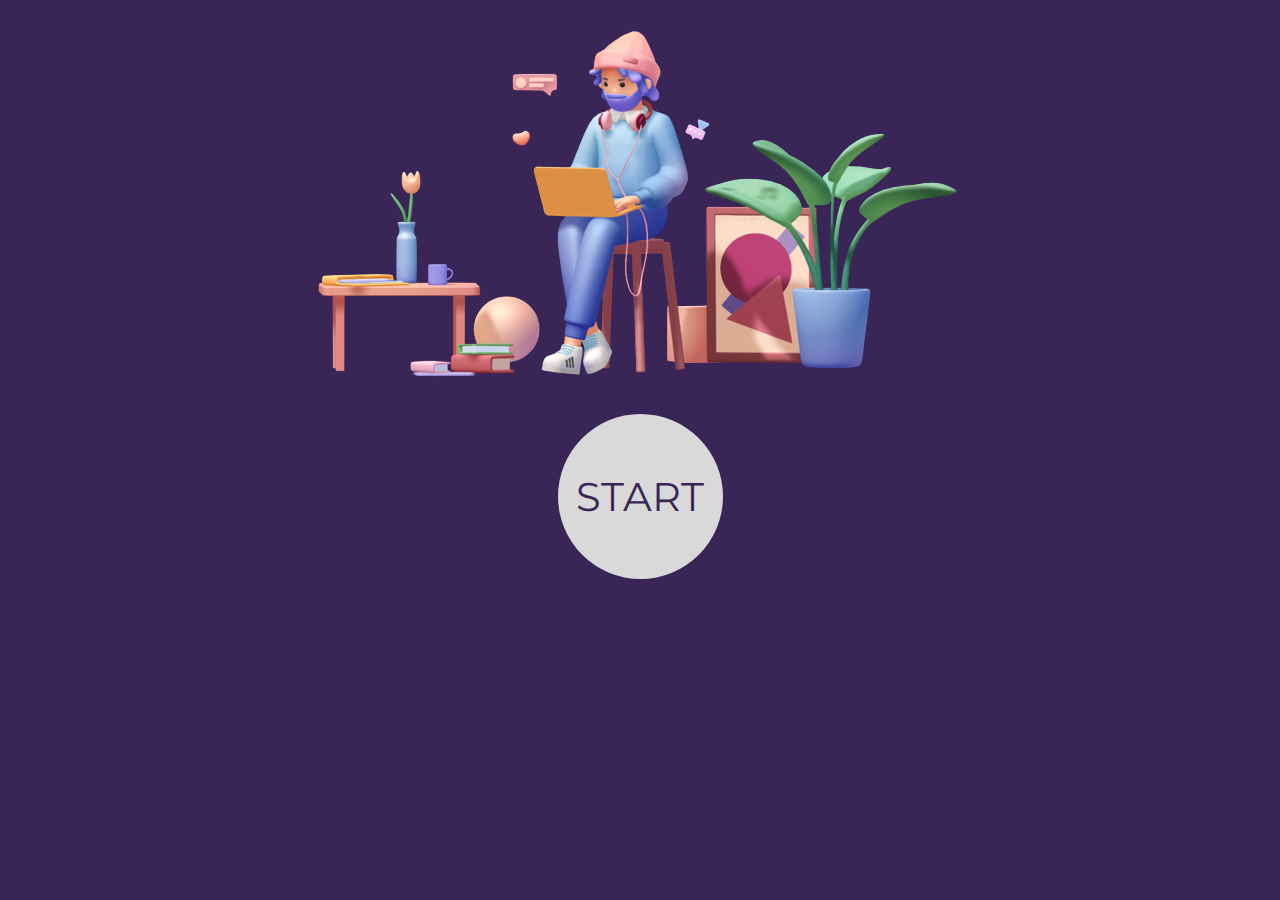
<file: Portfolio Assignment/index.html>
<!DOCTYPE html>
<html lang="en">
<head>
    <meta charset="UTF-8">
    <meta http-equiv="X-UA-Compatible" content="IE=edge">
    <meta name="viewport" content="width=device-width, initial-scale=1.0">
    <link rel="stylesheet" href="style.css">
    <title>Start</title>
</head>
<body class="start_body">
    <main class="start">
        <img src="./assets/images/avatar.png" alt="avatar">
        <a href="./home.html" class="start__button pulse" >Start</a>

    </main>
</body>
</html>
</file>
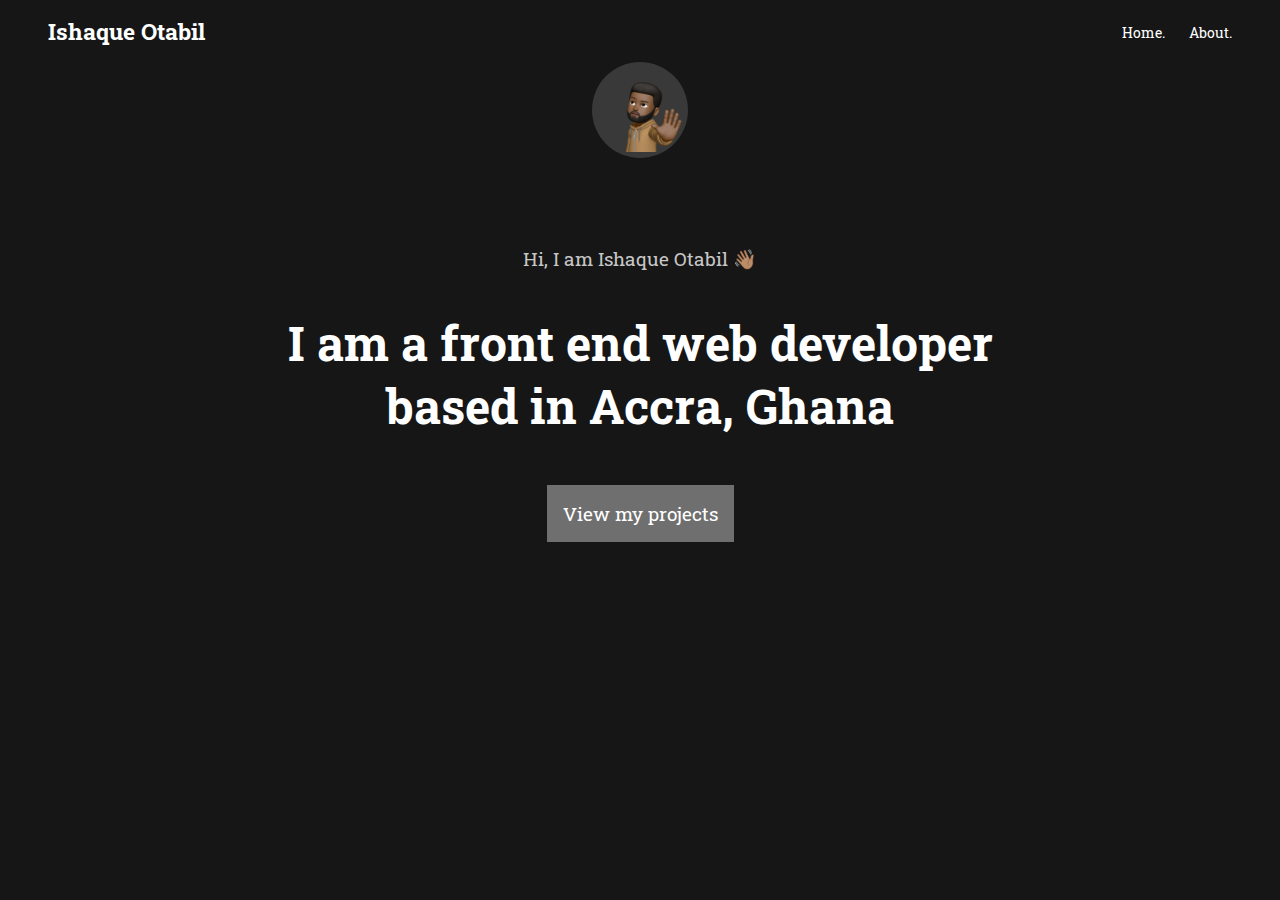
<file: Portfolio/index.html>
<!DOCTYPE html>
<html lang="en">
  <head>
    <meta charset="UTF-8" />
    <meta http-equiv="X-UA-Compatible" content="IE=edge" />
    <meta name="viewport" content="width=device-width, initial-scale=1.0" />
    <link rel="stylesheet" href="style.css" />
    <link rel="preconnect" href="https://fonts.googleapis.com" />
    <link rel="preconnect" href="https://fonts.gstatic.com" crossorigin />
    <link
      href="https://fonts.googleapis.com/css2?family=Roboto+Slab:wght@400;500;600;700&display=swap"
      rel="stylesheet"
    />
    <title>Home</title>
  </head>
  <body>
    <header class="header">
      <a href=""><h1 class="logo">Ishaque Otabil</h1></a>
      <nav class="nav">
        <ul>
          <li class="nav-list"><a href="/#">Home.</a></li>
          <li class="nav-list"><a href="/#">About.</a></li>
        </ul>
      </nav>
    </header>
    <section class="hero">
      <div class="hero__profile">
        <img src="./assets/images/memoji.png" alt="memoji">
      </div>
      <div class="hero__summary">
        <p class="hero__greeting">Hi, I am Ishaque Otabil 👋🏽</p>
        <h1 class="hero__location">I am a front end web developer based in Accra, Ghana</h1>
      </div>
      <a href="/#" class="hero__view">View my projects</a>
    </section>
  </body>
</html>
</file>
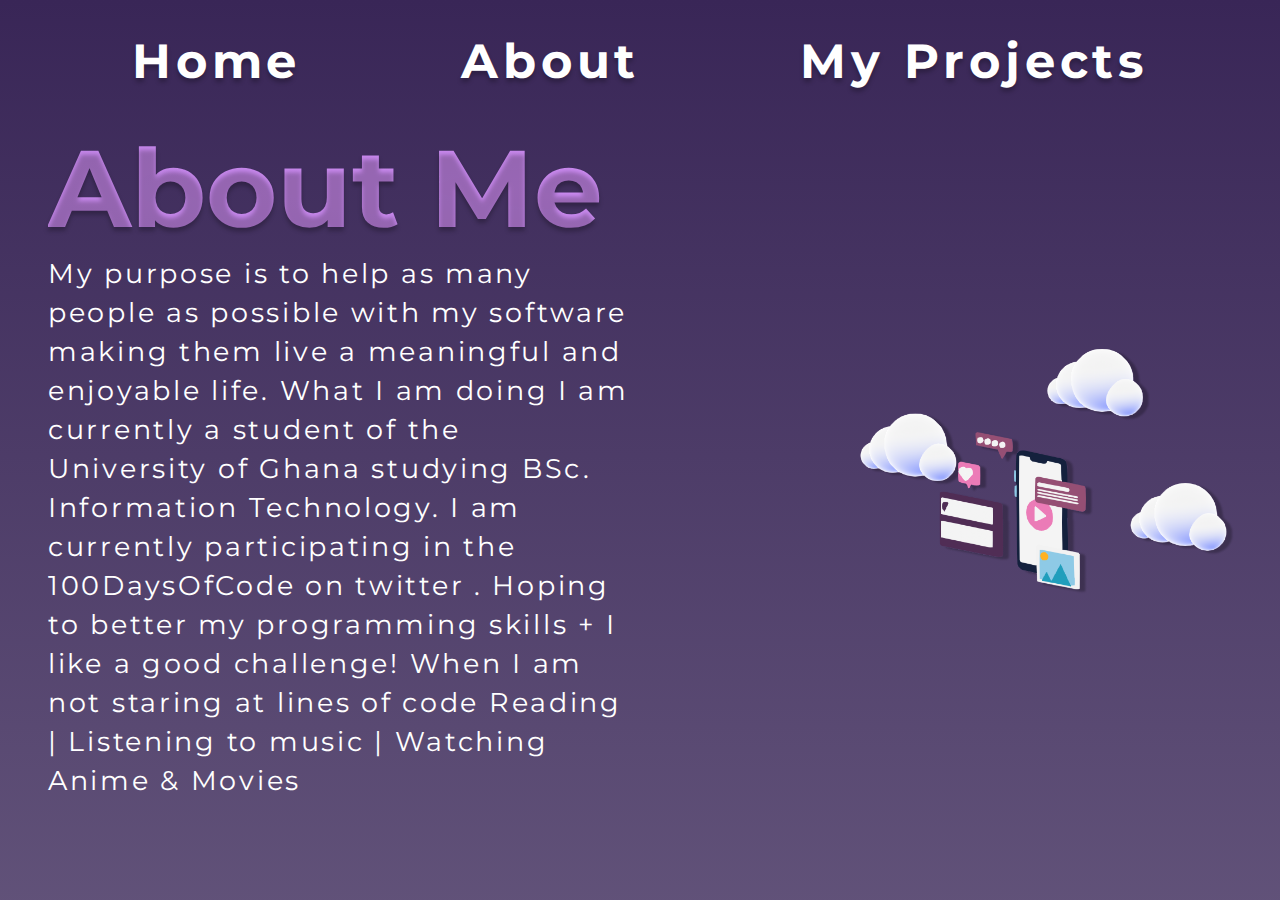
<file: Portfolio Assignment/about.html>
<header class="header">
      <nav class="nav">
        <ul class="nav-list">
          <li class="nav-item">
            <a class="nav-link hover-underline-animation" href="./home.html"
              >Home</a
            >
          </li>
          <li class="nav-item">
            <a class="nav-link hover-underline-animation" href="./about.html"
              >About</a
            >
          </li>
          <li class="nav-item">
            <a class="nav-link hover-underline-animation" href="./projects.html"
              >My Projects</a
            >
          </li>
        </ul>
      </nav>
    </header><!DOCTYPE html>
<html lang="en">
  <head>
    <meta charset="UTF-8" />
    <meta name="viewport" content="width=device-width, initial-scale=1.0" />
    <link rel="stylesheet" href="style.css" />
    <title>About</title>
  </head>
  <body class="about_body">
    
    <main class="about-main">
      <h1 class="about-head underline">About Me</h1>
      <section class="about-section">
        <p class="about-para">
            My purpose is to help as many people as possible with my software making them live a meaningful and enjoyable life.

            What I am doing
            I am currently a student of the University of Ghana studying BSc. Information Technology.
            
            I am currently participating in the 100DaysOfCode on twitter . Hoping to better my programming skills + I like a good challenge!
            
            When I am not staring at lines of code
            Reading  | Listening to music  | Watching Anime & Movies 
        </p>
        <img class="cloud-img"  src="./assets/images/Device-cloud.png" alt="">
      </section>
    </main>
  </body>
</html>
</file>
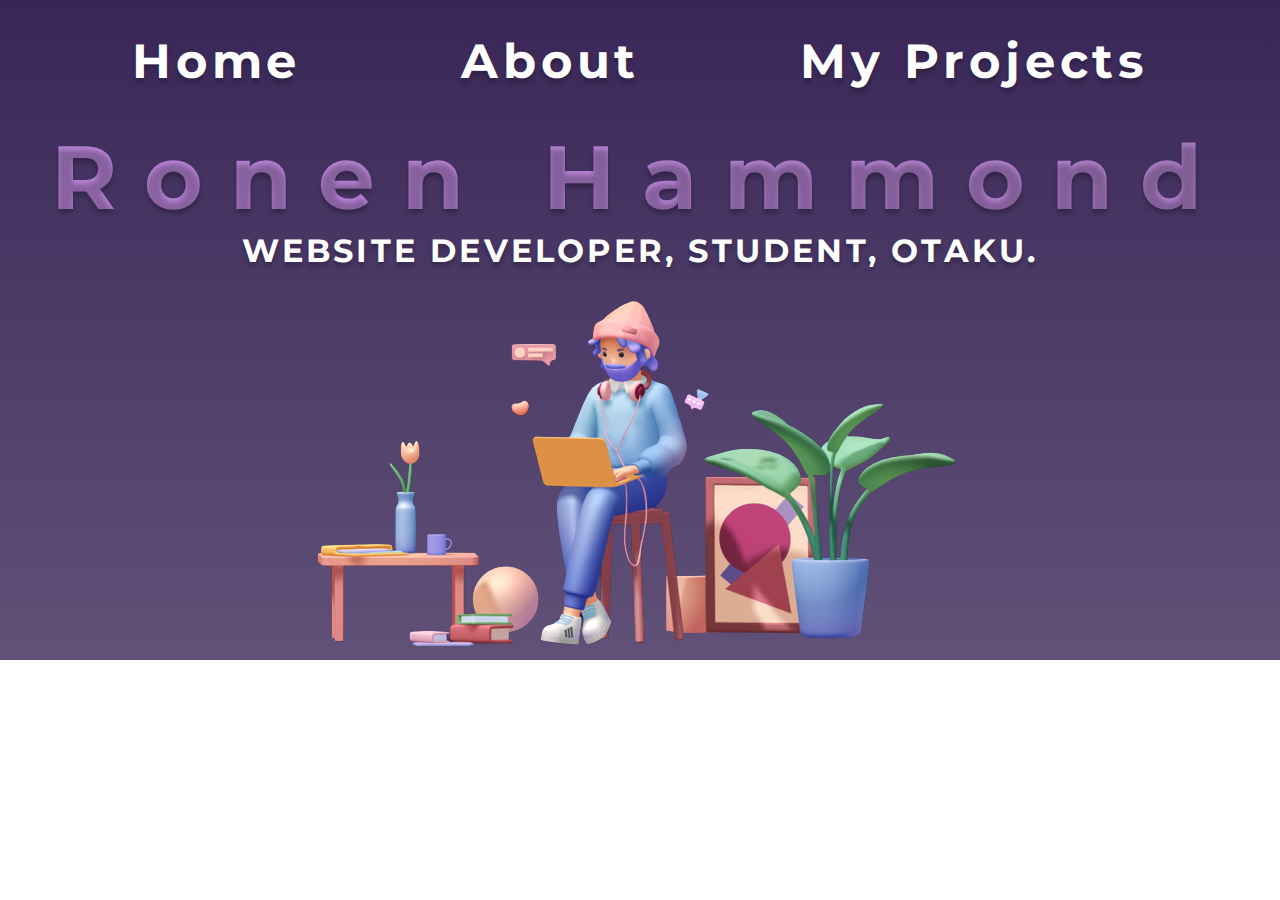
<file: Portfolio Assignment/home.html>
<!DOCTYPE html>
<html lang="en">
  <head>
    <meta charset="UTF-8" />
    <meta name="viewport" content="width=device-width, initial-scale=1.0" />
    <link rel="stylesheet" href="style.css" />
    <title>Home</title>
  </head>
  <body class="home_body">
    <header class="header">
      <nav class="nav">
        <ul class="nav-list">
          <li class="nav-item"><a class="nav-link hover-underline-animation" href="./home.html">Home</a></li>
          <li class="nav-item"><a class="nav-link hover-underline-animation" href="./about.html">About</a></li>
          <li class="nav-item"><a class="nav-link hover-underline-animation" href="./projects.html">My Projects</a></li>
        </ul>
      </nav>
    </header>
    <main class="home-main">
      <h1 class="home-name">Ronen Hammond</h1>
      <p class="home-para">WEBSITE DEVELOPER, STUDENT, OTAKU.</p>
      <img src="./assets/images/avatar.png" alt="">
    </main>
  </body>
</html>
</file>
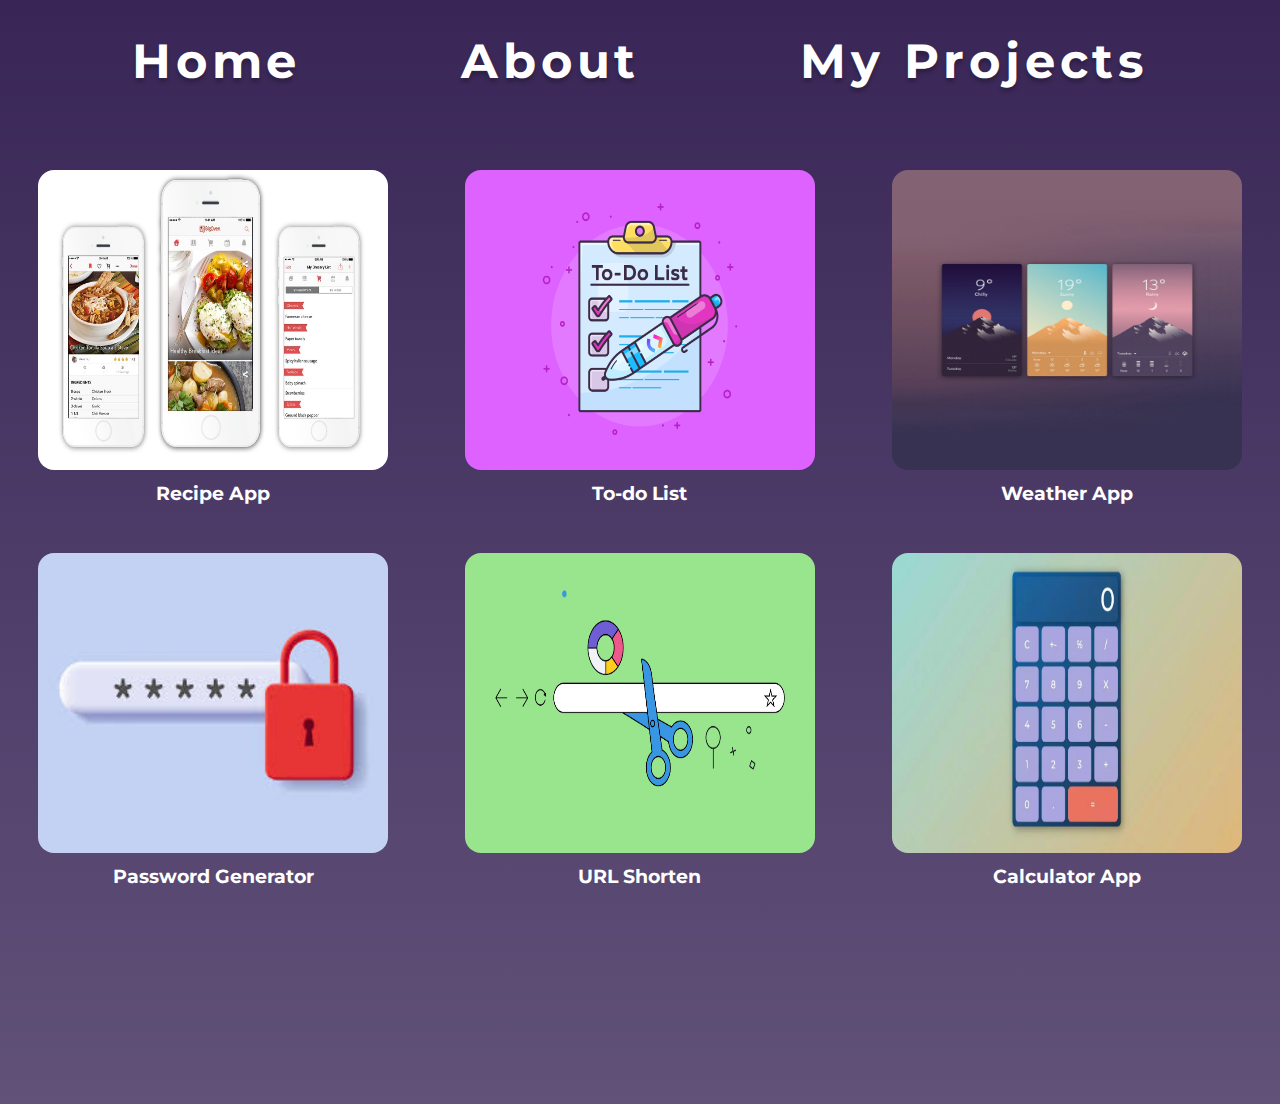
<file: Portfolio Assignment/projects.html>
<!DOCTYPE html>
<html lang="en">
  <head>
    <meta charset="UTF-8" />
    <meta name="viewport" content="width=device-width, initial-scale=1.0" />
    <link rel="stylesheet" href="style.css" />
    <title>Projects</title>
  </head>
  <body class="projects_body">
    <header class="header">
      <nav class="nav">
        <ul class="nav-list">
          <li class="nav-item">
            <a class="nav-link hover-underline-animation" href="./home.html"
              >Home</a
            >
          </li>
          <li class="nav-item">
            <a class="nav-link hover-underline-animation" href="./about.html"
              >About</a
            >
          </li>
          <li class="nav-item">
            <a class="nav-link hover-underline-animation" href="./projects.html"
              >My Projects</a
            >
          </li>
        </ul>
      </nav>
    </header>
    <main class="main-project">
      <div class="project-items">
        <div class="project-img">
          <img src="./assets/images/recipe.jpg" alt="" />
        </div>
        <h3 class="project-title"><a class="project-link" href="/#">Recipe App</a></h3>
      </div>
      <div class="project-items">
        <div class="project-img">
          <img src="./assets/images/to-do-list-apps.png" alt="" />
        </div>
        <h3 class="project-title"><a class="project-link" href="/#">To-do List</a></h3>
      </div>
      <div class="project-items">
        <div class="project-img">
          <img src="./assets/images/weather-app.jpg" alt="" />
        </div>
        <h3 class="project-title"><a class="project-link" href="/#">Weather App</a></h3>
      </div>
      <div class="project-items">
        <div class="project-img">
          <img src="./assets/images/password.jpeg" alt="" />
        </div>
        <h3 class="project-title"><a class="project-link" href="/#">Password Generator</a></h3>
      </div>
      <div class="project-items">
        <div class="project-img">
          <img src="./assets/images/URL-Shorteners.jpg" alt="" />
        </div>
        <h3 class="project-title"><a class="project-link" href="/#">URL Shorten</a></h3>
      </div>
      <div class="project-items">
        <div class="project-img">
          <img src="./assets/images/calculator.webp" alt="" />
        </div>
        <h3 class="project-title"><a class="project-link" href="/#">Calculator App</a></h3>
      </div>
      </div>
    </main>
  </body>
</html>
</file>
<file: Portfolio Assignment/style.css>
@import url("https://fonts.googleapis.com/css2?family=Montserrat:wght@400;500;600;700&display=swap");
* {
  margin: 0;
  padding: 0;
  box-sizing: border-box;
  font-family: "Montserrat", sans-serif;
}

.start_body {
  background-color: #392657;
}

a {
  text-decoration: none;
  color: #392657;
}

.start {
  display: grid;
  place-content: center;
  row-gap: 2rem;
}

.start__button {
  font-size: 2.5rem;
  display: grid;
  text-transform: uppercase;
  place-content: center;
  margin: 0 auto;
  width: 165px;
  height: 165px;
  border-radius: 50%;
  background-color: #d9d9d9;
}

.start__button:hover {
  opacity: 0.8;
}

.pulse {
  animation: pulse-animation 2s infinite;
}

@keyframes pulse-animation {
  0% {
    box-shadow: 0 0 0 0px rgba(0, 0, 0, 0.5);
  }
  100% {
    box-shadow: 0 0 0 20px rgba(0, 0, 0, 0);
  }
}

/* Home Styles */

.home-main,
.about-main {
  display: grid;
  place-content: center;
}

.home_body,
.about_body,
.projects_body {
  background: linear-gradient(180deg, #392657 0%, rgba(57, 38, 87, 0.8) 100%);
  background-repeat: no-repeat;
  padding-bottom: 0.5rem;
}

.home-main > img {
  margin: 0 auto;
}

.header {
  display: flex;
  justify-content: center;
  padding: 2rem 0;
}

.nav > ul {
  list-style: none;
  display: flex;
  gap: 10rem;
}

.nav-link {
  color: white;
  font-size: 3rem;
  font-weight: 700;
  letter-spacing: 0.1em;
  text-shadow: 0px 4px 4px rgba(0, 0, 0, 0.25);
}

.hover-underline-animation {
  display: inline-block;
  position: relative;
}

.hover-underline-animation:after {
  content: "";
  position: absolute;
  width: 100%;
  transform: scaleX(0);
  height: 4px;
  bottom: 0;
  left: 0;
  background-color: #a178b9;
  transform-origin: bottom right;
  transition: transform 0.25s ease-out;
  margin-bottom: -0.5rem;
}

.hover-underline-animation:hover:after {
  transform: scaleX(1);
  transform-origin: bottom left;
}

.home-name {
  background: linear-gradient(186.21deg, #a178b9 -23.45%, #cc8bf2 169.11%);
  -webkit-background-clip: text;
  -webkit-text-fill-color: transparent;
  background-clip: text;
  text-shadow: 0px 4px 4px rgba(0, 0, 0, 0.25);
  letter-spacing: 0.3em;
  font-size: 5.6rem;
}

.home-para {
  font-weight: 700;
  font-size: 2rem;
  text-align: center;
  line-height: 39px;
  letter-spacing: 0.1em;
  color: #ffffff;
  text-shadow: 0px 4px 4px rgba(0, 0, 0, 0.25);
}

/* About Styles */

.about-main {
  display: grid;
  place-content: start;
  margin-left: 3rem;
}

.about-head {
  font-weight: 700;
  font-size: 6.8rem;
  background: radial-gradient(
    1044.27% 1044.27% at 50% 50%,
    #cc8bf2 0%,
    rgba(204, 139, 242, 0) 100%
  );
  -webkit-background-clip: text;
  -webkit-text-fill-color: transparent;
  background-clip: text;
  text-shadow: 0px 4px 4px rgba(0, 0, 0, 0.25);
}

.about-section {
  display: inline-grid;
  grid-template-columns: repeat(2, 1fr);
}

.underline::after {
  border-bottom: 2px solid white;
  width: 4rem;
}

.about-para {
  color: white;
  font-size: 1.7rem;
  line-height: 39px;
  letter-spacing: 0.1em;
}

.cloud-img {
  width: 650px;
}

/* Project Styles */

.main-project {
  display: grid;
  place-content: center;
  grid-template-columns: repeat(3, 1fr);
  margin-top: 3rem;
  row-gap: 3rem;

  padding-bottom: 13rem;
}

.project-img img {
  width: 350px;
  height: 300px;
  border-radius: 1rem;
  cursor: pointer;
  transition: border-radius 1s;
}

.project-img img:hover{
  border-radius: 0rem;
}


.project-items {
  display: grid;
  place-content: center;
}

.project-title {
  text-align: center;
  color: white;
  margin-top: 0.5rem;
}

.project-link {
  color: white;
}

@media (max-width: 768px) {
  .start {
    row-gap: 8rem;
  }
  .start img {
    margin-top: 5rem;
    width: 300px;
  }

  .start__button {
    font-size: 1.5rem;
    width: 100px;
    height: 100px;
  }

  .nav > ul {
    gap: 2rem;
  }

  .nav-link {
    font-size: 1rem;
  }

  .home-main {
    padding-bottom: 12rem;
  }

  .home-main > img {
    width: 300px;
  }

  .home-name {
    font-size: 2rem;
    text-align: center;
  }

  .home-para {
    font-size: 1rem;
  }

  .about-head {
    font-size: 2rem;
  }

  .about-para {
    font-size: 1rem;
  }

  .cloud-img {
    width: 350px;
  }

  .about-section {
    grid-template-columns: repeat(1, 1fr);
  }

  .main-project {
    grid-template-columns: repeat(1, 1fr);
  }

  .project-items {
    margin-bottom: 5rem;
  }

  .project-img img {
    width: 300px;
  }
}

@media(max-width: 425px){
  .cloud-img{
    width: 300px;
    margin-left: -3rem;
  }
}
</file>
<file: Portfolio/style.css>
:root {
  --roboto-slab: "Roboto Slab", serif;
  --neutral: #161616;
  --secondary: #c6c6c6;
  --primary: ;
  --background-img-color: #393939;
  --buttion-color: #6f6f6f;
  
}

* {
  margin: 0;
  padding: 0;
  box-sizing: border-box;
}

html,
body {
  background-color: var(--neutral);
  font-family: var(--roboto-slab);
}

a {
  text-decoration: none;
  color: white;
  font-size: .85rem;
}

ul {
  list-style: none;
  display: flex;
  gap: 1.5rem;
}

.header {
  display: flex;
  justify-content: space-between;
  align-items: center;
  margin: 1rem 3rem;
}

.logo{
    color: white;
    font-size: 1.42rem;
}



.hero{
  display: grid;
  place-content: center;
}

.hero__profile{
  display: grid;
  place-content: center;
  background-color: var(--background-img-color);
  border-radius: 50%;
  width: 96px;
  height: 96px;
  margin: 0 auto;
}

.hero__profile img{
  width: 83px;
  height: 83px;
}

.hero__summary{
  text-align: center;
  margin: 3rem 0;
}

.hero__greeting{
  color: var(--secondary);
  font-size: 1.2rem;
  margin: 2.5rem 0;;
}

.hero__location{
  color: white;
  font-size: 3rem;
  width: 718px;
}

.hero__view{
  text-align: center;
  background-color: var(--buttion-color);
  font-size: 1.2rem;
  padding: 1rem;
  margin: 0 auto;
  margin-bottom: 2rem;


}
</file>
